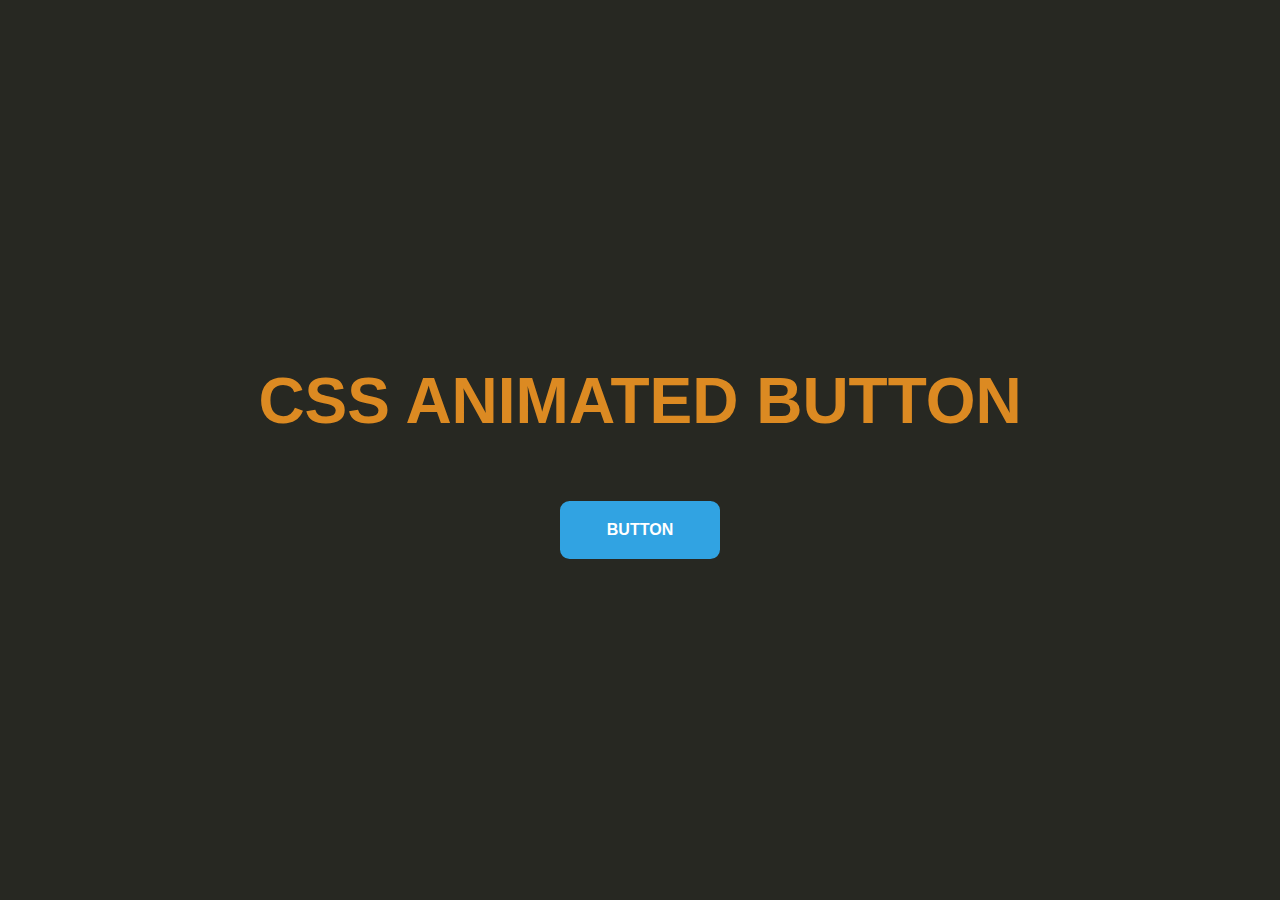
<file: index.html>
<!DOCTYPE html>
<html lang="en">
<head>
    <meta charset="UTF-8">
    <meta http-equiv="X-UA-Compatible" content="IE=edge">
    <meta name="viewport" content="width=device-width, initial-scale=1.0">
    <link rel="stylesheet" type="text/css" href="style.css">
    <title>Document</title>
</head>
<body>
    
<h1>CSS Animated Button</h1>
<button class="btn">BUTTON</button>

</body>
</html>
</file>
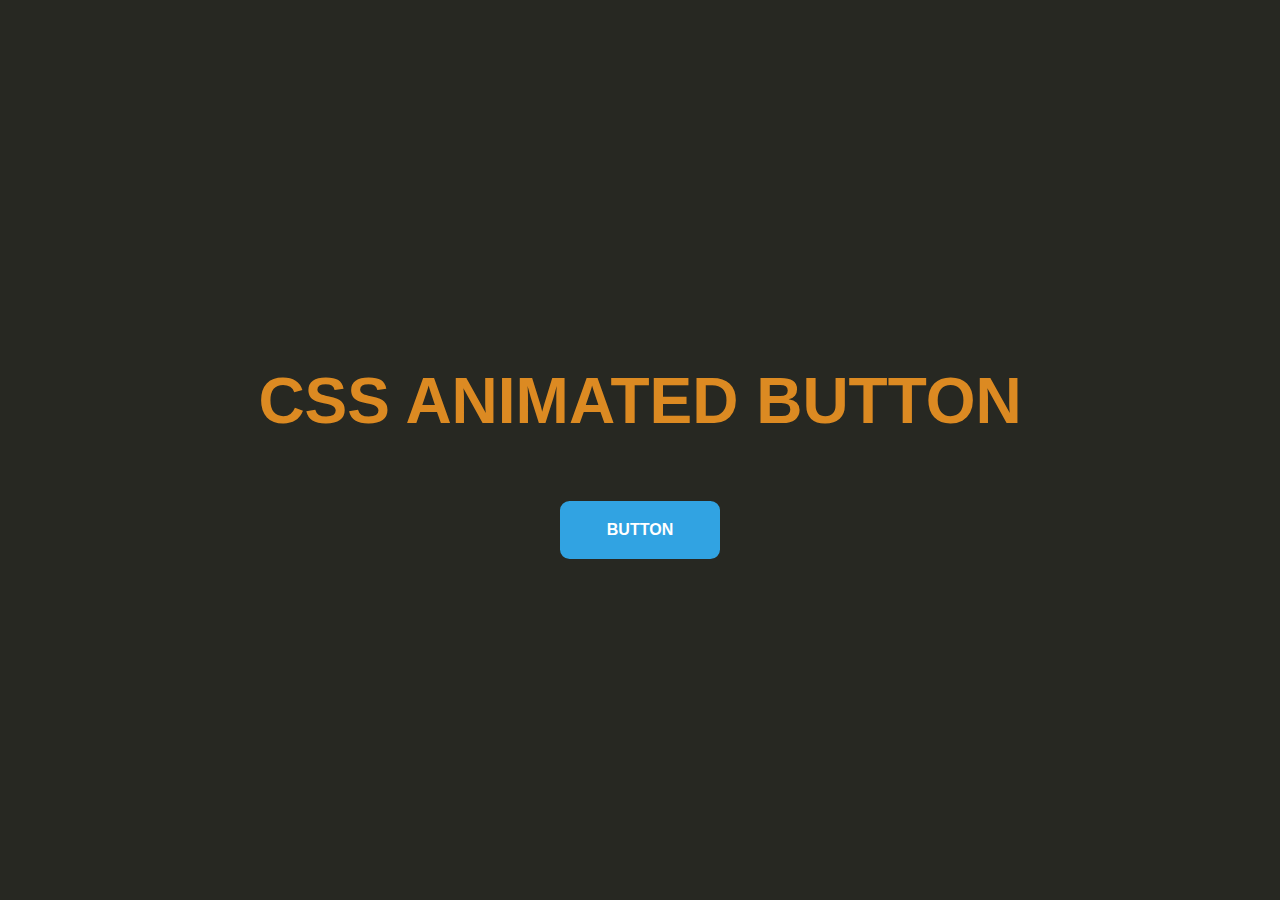
<file: button1.html>
<!DOCTYPE html>
<html lang="en">
<head>
    <meta charset="UTF-8">
    <meta http-equiv="X-UA-Compatible" content="IE=edge">
    <meta name="viewport" content="width=device-width, initial-scale=1.0">
    <link rel="stylesheet" type="text/css" href="style.css">
    <title>Document</title>
</head>
<body>
    
<h1>CSS Animated Button</h1>

<button class="btn">BUTTON</button>

</body>
</html>
</file>
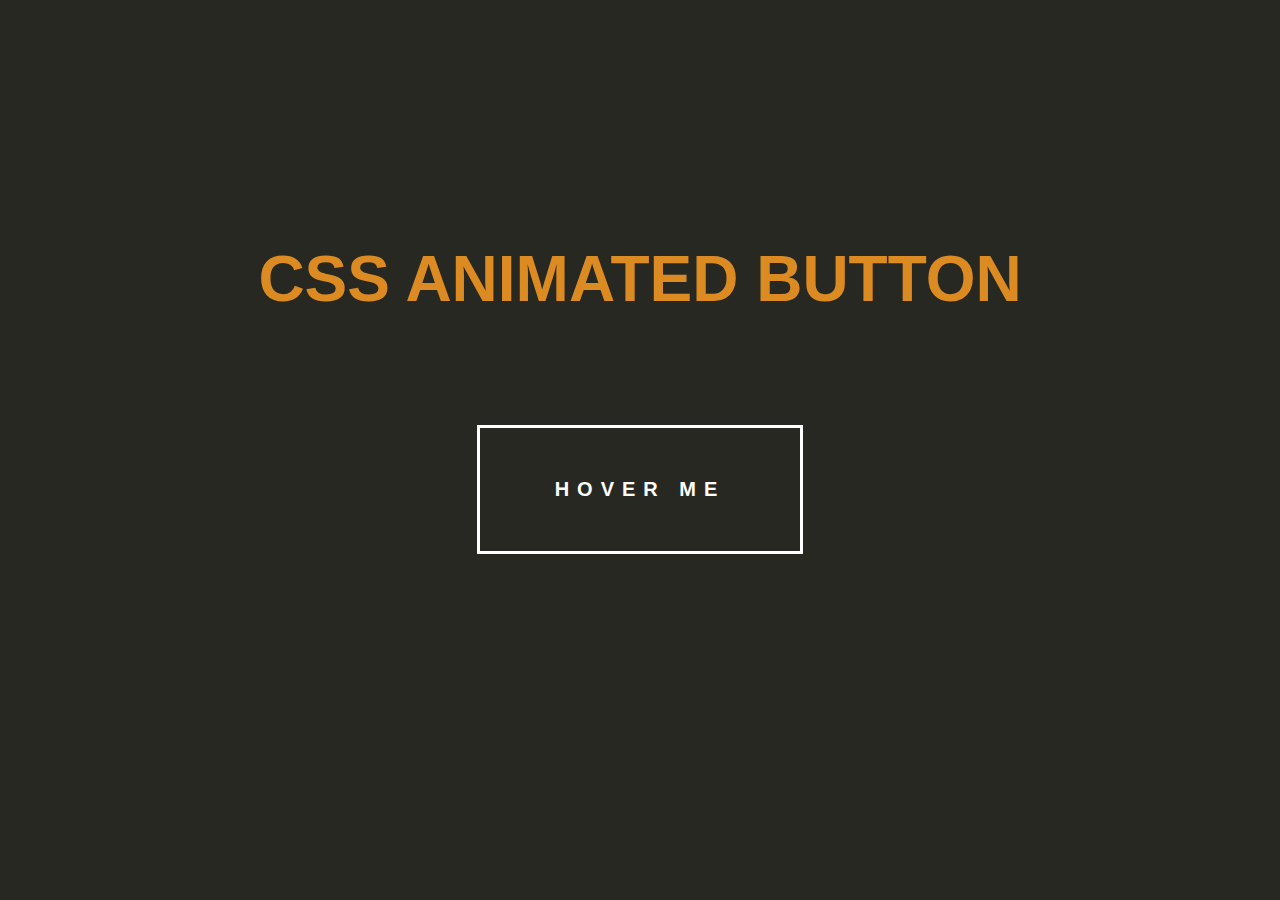
<file: button2.html>
<!DOCTYPE html>
<html lang="en">
<head>
    <meta charset="UTF-8">
    <meta http-equiv="X-UA-Compatible" content="IE=edge">
    <meta name="viewport" content="width=device-width, initial-scale=1.0">
    <link rel="stylesheet" type="text/css" href="stylebutton2.css">
    <title>Document</title>
</head>
<body>
    
<h1>CSS Animated Button</h1>

<div class="container">
	<p class="btn">
        <span class="hoverText">HOVER ME</span>
        <span class="hoveringText">FOLLOW ME</span>
    </p>
</div>

</body>
</html>
</file>
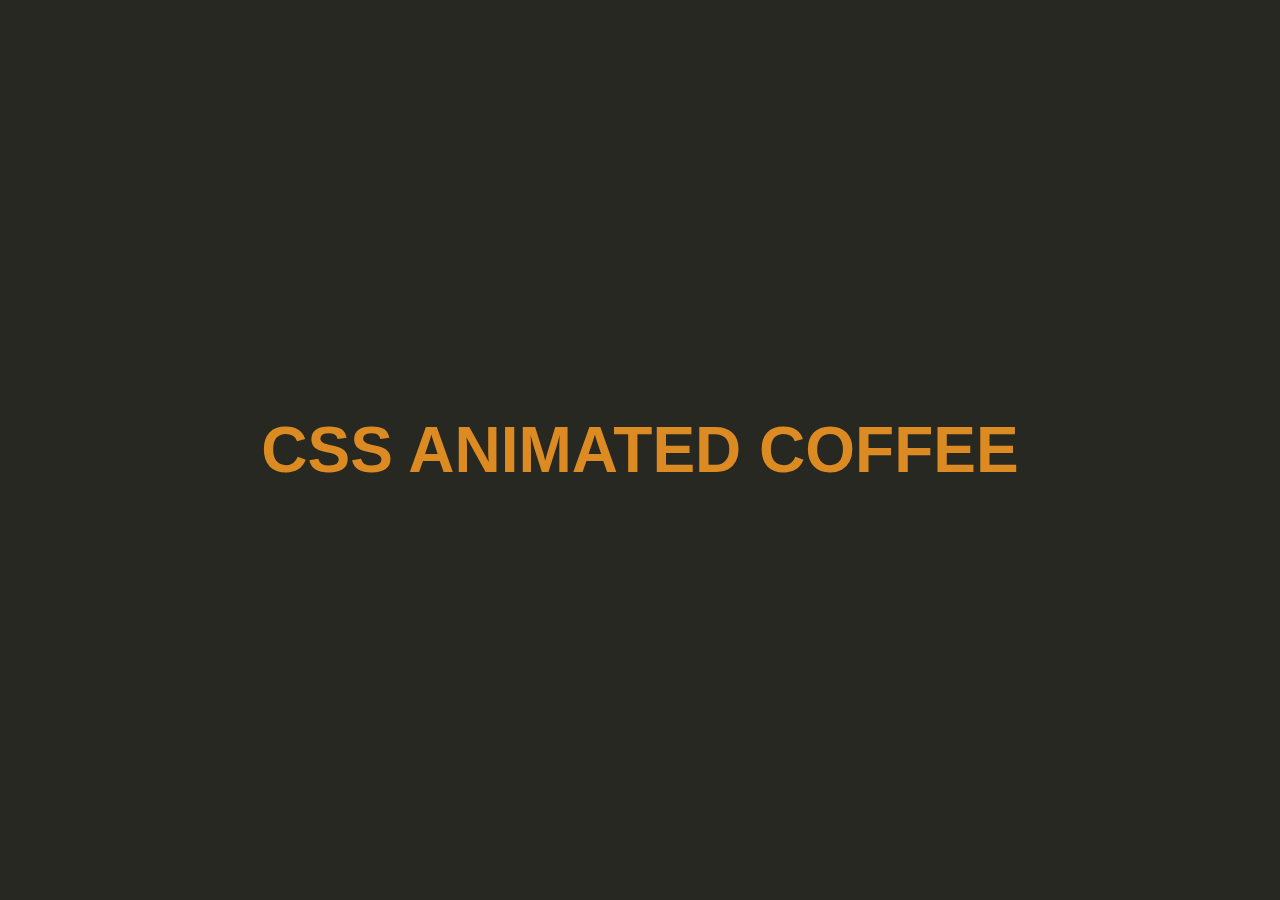
<file: coffee.html>
<!DOCTYPE html>
<html lang="en">
<head>
    <meta charset="UTF-8">
    <meta http-equiv="X-UA-Compatible" content="IE=edge">
    <meta name="viewport" content="width=device-width, initial-scale=1.0">
    <link rel="stylesheet" type="text/css" href="style.css">
    <title>Document</title>
</head>
<body>
    
<h1>CSS Animated Coffee</h1>


</body>
</html>
</file>
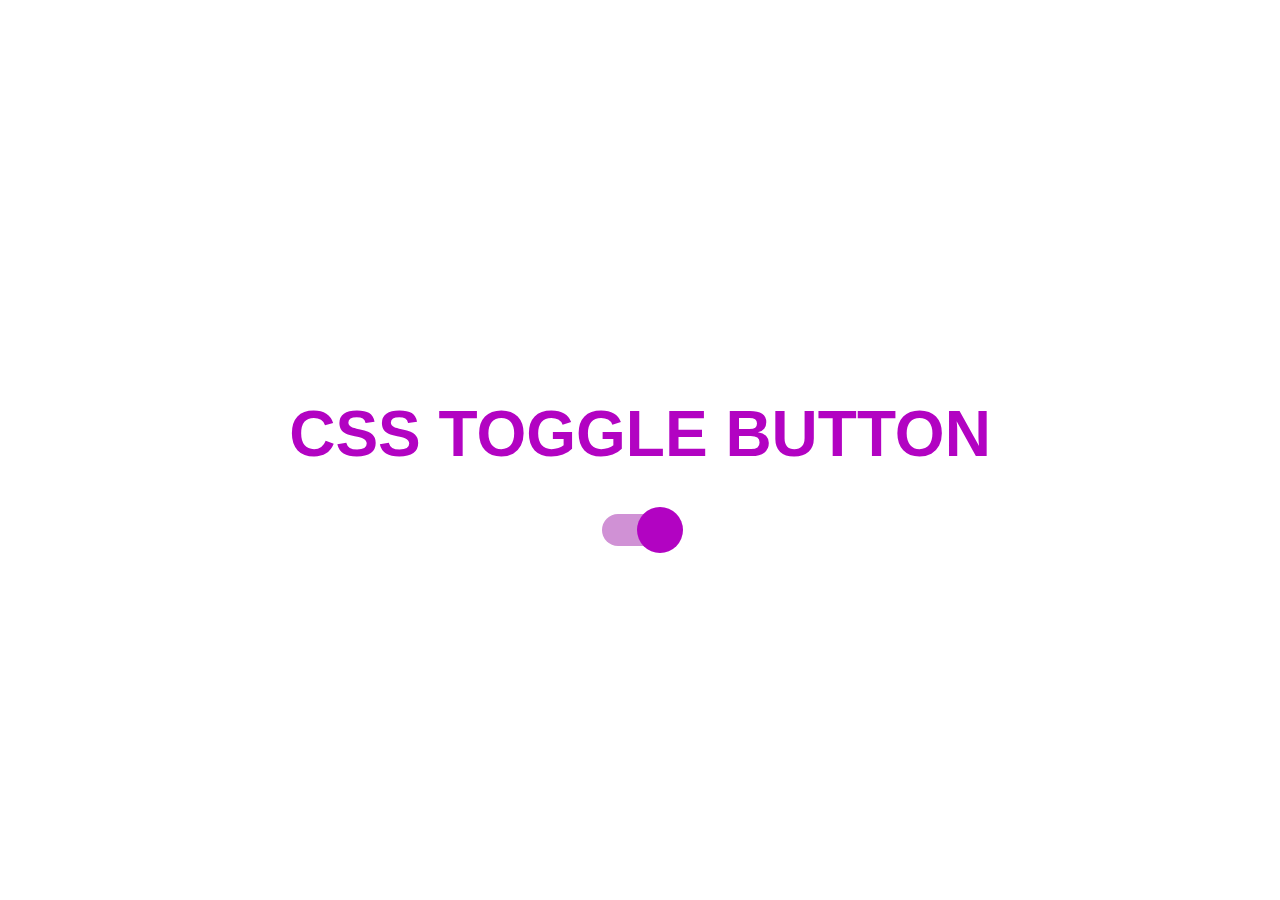
<file: toggle.html>
<!DOCTYPE html>
<html lang="en">
<head>
    <meta charset="UTF-8">
    <meta http-equiv="X-UA-Compatible" content="IE=edge">
    <meta name="viewport" content="width=device-width, initial-scale=1.0">
    <link rel="stylesheet" type="text/css" href="toggle.css">
    <title>Toggle</title>
</head>
<body>
    
<h1>CSS Toggle Button</h1>

<label class="switch">
    <input type="checkbox" checked>
    <span class="slider"></span>
</label>

</body>
</html>
</file>
<file: style.css>
html, body {
    margin: 0;
    padding: 0;
    width: 100%;
    height: 100%;
    background: #272822;
    font-family: 'Montserrat', sans-serif;
    font-size: 16px;
  }
  
  body {
    display: flex;
    flex-wrap: wrap;
    justify-content: space-around;
    align-items: center;
    align-content: center;
  }
  
  h1 {
    color: #DC8A22;
    font-size: 4rem;
    text-transform: uppercase;
    display: block;
    width: 100%;
    text-align: center;
  }
  
  .btn {
    background-color: #31A3E2;
    border: 2px solid #31A3E2;
    border-radius: 0.6em;
    align-self: center;
    font-size: 1rem;
    font-weight: 400;
    line-height: 1;
    margin: 20px;
    padding: 1.2em 2.8em;
    text-align: center;
    font-family: 'Montserrat', sans-serif;
    font-weight: 720;
    cursor: pointer;
    color: #fff;
    transition: all 200ms ease-in-out;
  }
  .btn:hover {
    box-shadow: 0 0 12px 0 #31A3E2 inset, 
                0 0 12px 3px #31A3E2;
    color: #31A3E2;
    background-color: transparent;
  }
</file>
<file: stylebutton2.css>
html, body {
    margin: 0;
    padding: 0;
    width: 100%;
    height: 100%;
    background: #272822;
    font-family: 'Montserrat', sans-serif;
    font-size: 16px;
  }
  
  body {
    display: flex;
    flex-wrap: wrap;
    justify-content: space-around;
    align-items: center;
    align-content: center;
  }
  
  h1 {
    color: #DC8A22;
    font-size: 4rem;
    text-transform: uppercase;
    display: block;
    width: 100%;
    text-align: center;
    padding: 100px;
    margin-top: -200px;
  }

.container {
	height: 100px;
    justify-content: center;
    cursor: pointer;
}
.btn {
    font-family: Helvetica;
    letter-spacing: 8px;
    font-weight: 600;
    font-size: 20px;
    text-align: center;
    color: white;
    max-width: 600px; 
    width: 220px; 
    outline: 3px solid white;
    outline-offset: 50px;
    transition: all 600ms cubic-bezier(0.2, 0, 0, 0.8);
}

.container:hover .btn{
    color: #F92658;
    outline-color: rgba(71, 126, 232, 0);
    outline-offset: 70px;
}

.hoverText, .container:hover .hoveringText{
    height: auto;
    width: auto;
    opacity: 1;
}

.hoveringText, .container:hover .hoverText{
    opacity: 0;
    height: 0;
    width: 0;
}

.hoverText, .hoveringText{
    transition: opacity 0.7s linear;
    overflow: hidden;
    display: block;
}
</file>
<file: toggle.css>
html, body {
    margin: 0;
    padding: 0;
    width: 100%;
    height: 100%;
    background: white;
    font-family: 'Montserrat', sans-serif;
    font-size: 16px;
  }
  
  body {
    display: flex;
    flex-wrap: wrap;
    justify-content: space-around;
    align-items: center;
    align-content: center;
  }
  
  h1 {
    color: #b203c2;
    font-size: 4rem;
    text-transform: uppercase;
    display: block;
    width: 100%;
    text-align: center;
  }


.switch {
    width: 76px;
    height: 32px;
    position: relative;
  }
  .switch input { 
    opacity: 0;
    width: 0;
    height: 0;
  }
  .slider {
    position: absolute;
    cursor: pointer;
    top: 0;
    left: 0;
    right: 0;
    bottom: 0;
    border-radius: 25px;
    background-color: rgb(193, 193, 193);
    transition: 0.6s;
  }
  
  .slider:before {
    position: absolute;
    content: "";
    height: 46px;
    width: 46px;
    left: -5px;
    bottom: -7px;
    border-radius: 50%;
    background-color: grey;
    transition: 0.6s;
  }
  input:checked + .slider {
    background-color: #d091d5;
  }
  input:checked + .slider:before {
    background-color: #b203c2;
    transform: translateX(40px);
  }
</file>
